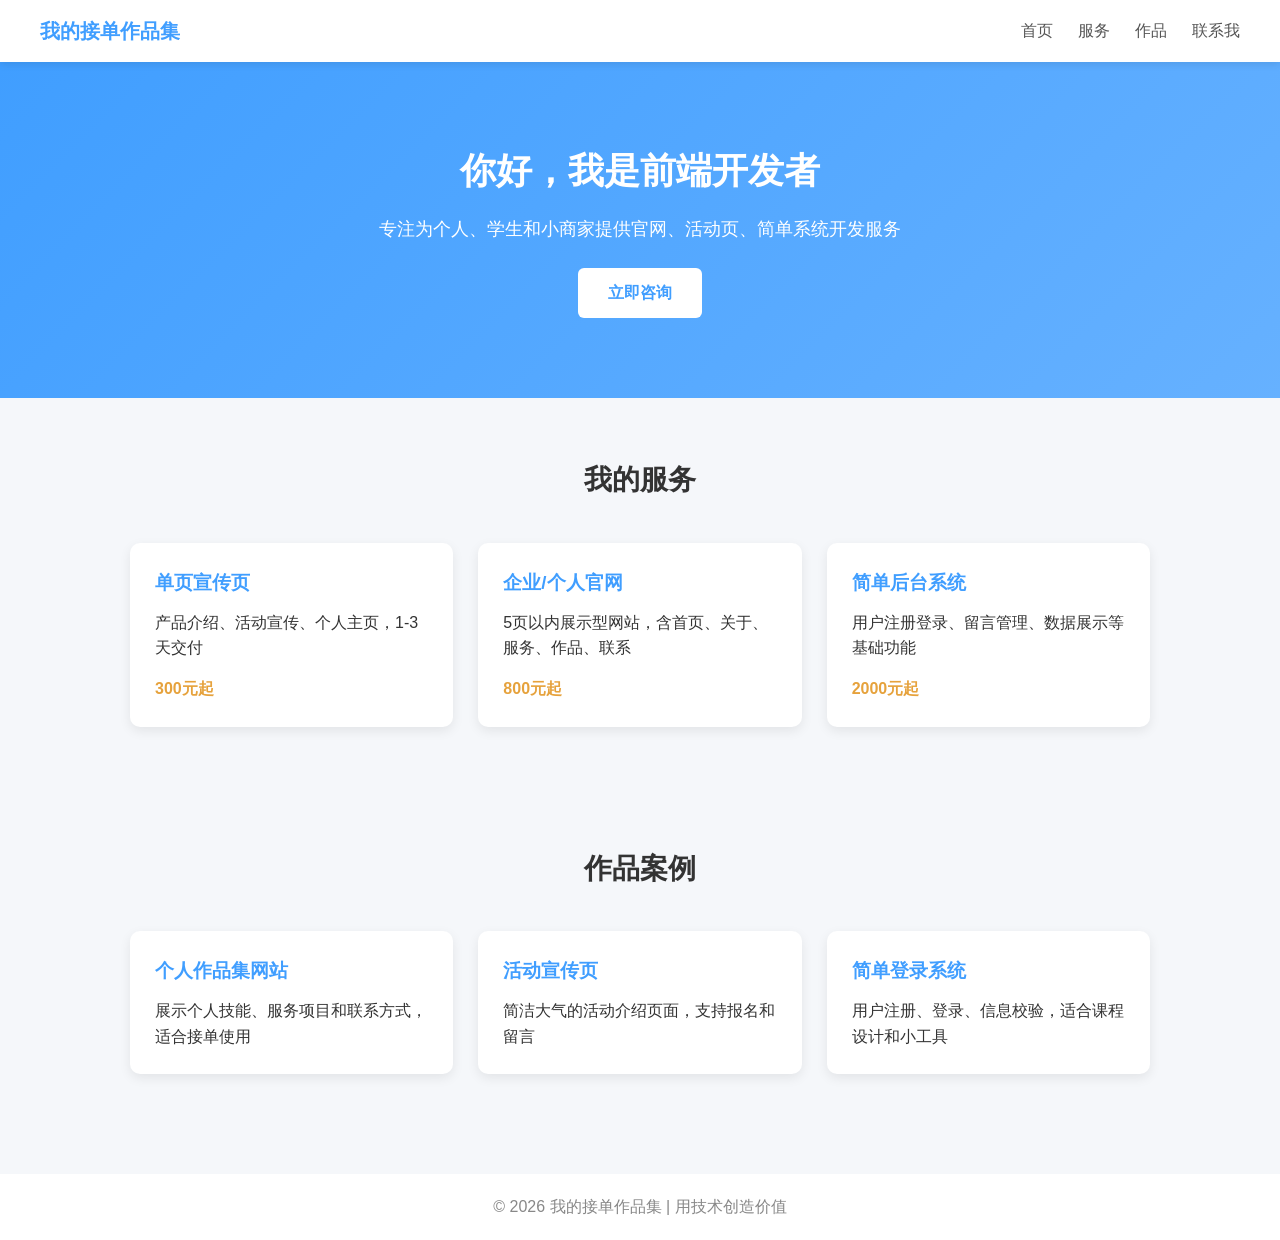
<file: index.html>
<!DOCTYPE html>
<html lang="zh-CN">
<head>
    <meta charset="UTF-8">
    <title>我的接单作品集</title>
    <meta name="viewport" content="width=device-width, initial-scale=1.0">
    <link rel="stylesheet" href="style.css">
</head>
<body>

<!-- 导航栏 -->
<nav class="navbar">
    <div class="logo">我的接单作品集</div>
    <ul class="nav-links">
        <li><a href=" ">首页</a ></li>
        <li><a href="#services">服务</a ></li>
        <li><a href="#works">作品</a ></li>
        <li><a href="contact.html">联系我</a ></li>
    </ul>
</nav>

<!-- 首屏 -->
<section class="hero" id="home">
    <h1>你好，我是前端开发者</h1>
    <p>专注为个人、学生和小商家提供官网、活动页、简单系统开发服务</p >
    <a class="btn" href="contact.html">立即咨询</a >
</section>

<!-- 服务 -->
<section class="section" id="services">
    <h2 class="section-title">我的服务</h2>
    <div class="cards">
        <div class="card">
            <h3>单页宣传页</h3>
            <p>产品介绍、活动宣传、个人主页，1-3天交付</p >
            <p class="price">300元起</p >
        </div>
        <div class="card">
            <h3>企业/个人官网</h3>
            <p>5页以内展示型网站，含首页、关于、服务、作品、联系</p >
            <p class="price">800元起</p >
        </div>
        <div class="card">
            <h3>简单后台系统</h3>
            <p>用户注册登录、留言管理、数据展示等基础功能</p >
            <p class="price">2000元起</p >
        </div>
    </div>
</section>

<!-- 作品 -->
<section class="section" id="works">
    <h2 class="section-title">作品案例</h2>
    <div class="cards">
        <div class="card">
            <h3>个人作品集网站</h3>
            <p>展示个人技能、服务项目和联系方式，适合接单使用</p >
        </div>
        <div class="card">
            <h3>活动宣传页</h3>
            <p>简洁大气的活动介绍页面，支持报名和留言</p >
        </div>
        <div class="card">
            <h3>简单登录系统</h3>
            <p>用户注册、登录、信息校验，适合课程设计和小工具</p >
        </div>
    </div>
</section>

<footer>
    © 2026 我的接单作品集 | 用技术创造价值
</footer>

<script src="script.js"></script>
</body>
</html>
</file>
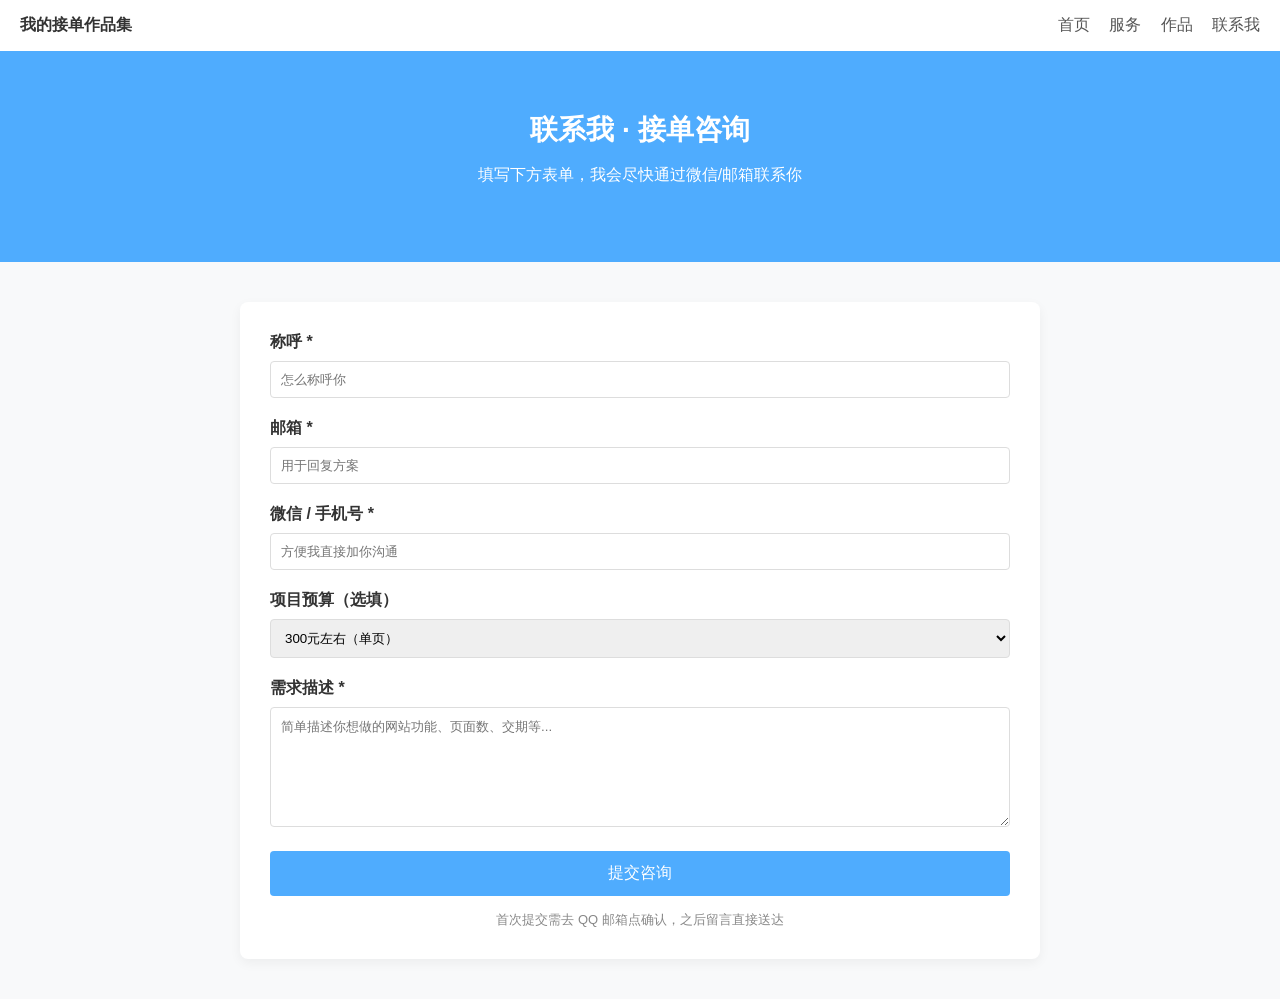
<file: contact.html>
<!DOCTYPE html>
<html lang="zh-CN">
<head>
    <meta charset="UTF-8">
    <meta name="viewport" content="width=device-width, initial-scale=1.0">
    <title>联系我 - 接单作品集</title>
    <style>
        body { margin: 0; font-family: "Microsoft YaHei", sans-serif; background: #f8f9fa; color: #333; }
        header { background: #fff; padding: 15px 20px; display: flex; justify-content: space-between; align-items: center; box-shadow: 0 2px 4px rgba(0,0,0,0.05); }
        nav a { margin-left: 15px; text-decoration: none; color: #555; }
        .hero { background: #4facfe; color: #fff; padding: 60px 20px; text-align: center; }
        .hero h1 { margin: 0 0 10px; font-size: 28px; }
        .container { max-width: 800px; margin: 40px auto; padding: 0 20px; }
        .form-card { background: #fff; padding: 30px; border-radius: 8px; box-shadow: 0 4px 12px rgba(0,0,0,0.05); }
        .form-group { margin-bottom: 20px; }
        .form-group label { display: block; margin-bottom: 8px; font-weight: bold; }
        .form-group input, .form-group textarea, .form-group select { width: 100%; padding: 10px; border: 1px solid #ddd; border-radius: 4px; box-sizing: border-box; font-family: inherit; }
        .form-group textarea { height: 120px; resize: vertical; }
        button { background: #4facfe; color: #fff; border: none; padding: 12px 30px; font-size: 16px; border-radius: 4px; cursor: pointer; width: 100%; }
        button:hover { background: #3a9ee5; }
        .tip { font-size: 13px; color: #888; margin-top: 15px; text-align: center; }
    </style>
</head>
<body>
    <header>
        <div><strong>我的接单作品集</strong></div>
        <nav>
            <a href=" ">首页</a >
            <a href="#服务">服务</a >
            <a href="#作品">作品</a >
            <a href="contact.html">联系我</a >
        </nav>
    </header>

    <div class="hero">
        <h1>联系我 · 接单咨询</h1>
        <p>填写下方表单，我会尽快通过微信/邮箱联系你</p >
    </div>

    <div class="container">
        <div class="form-card">
            <!-- 核心接入：FormSubmit 直接发往你的 QQ 邮箱 -->
            <form action="https://formsubmit.co/2923459562@qq.com" method="POST">
                <!-- 隐藏配置：成功后跳转到首页，开启验证码防机器 -->
                <input type="hidden" name="_next" value="https://your-github-username.github.io/index.html">
                <input type="hidden" name="_captcha" value="true">
                
                <div class="form-group">
                    <label>称呼 *</label>
                    <input type="text" name="称呼" required placeholder="怎么称呼你">
                </div>
                <div class="form-group">
                    <label>邮箱 *</label>
                    <input type="email" name="邮箱" required placeholder="用于回复方案">
                </div>
                <div class="form-group">
                    <label>微信 / 手机号 *</label>
                    <input type="text" name="联系方式" required placeholder="方便我直接加你沟通">
                </div>
                <div class="form-group">
                    <label>项目预算（选填）</label>
                    <select name="预算">
                        <option value="300左右">300元左右（单页）</option>
                        <option value="800左右">800元左右（官网）</option>
                        <option value="2000+">2000元以上（后台系统）</option>
                        <option value="待沟通">待沟通</option>
                    </select>
                </div>
                <div class="form-group">
                    <label>需求描述 *</label>
                    <textarea name="需求描述" required placeholder="简单描述你想做的网站功能、页面数、交期等..."></textarea>
                </div>
                
                <button type="submit">提交咨询</button>
                <div class="tip">首次提交需去 QQ 邮箱点确认，之后留言直接送达</div>
            </form>
        </div>
    </div>
</body>
</html>
</file>
<file: style.css>
* {
    margin: 0;
    padding: 0;
    box-sizing: border-box;
    font-family: "Microsoft YaHei", sans-serif;
}

body {
    background: #f5f7fa;
    color: #333;
    line-height: 1.6;
}

/* 导航 */
.navbar {
    display: flex;
    justify-content: space-between;
    align-items: center;
    padding: 15px 40px;
    background: #fff;
    box-shadow: 0 2px 8px rgba(0,0,0,0.1);
    position: sticky;
    top: 0;
    z-index: 100;
}

.logo {
    font-size: 20px;
    font-weight: bold;
    color: #409eff;
}

.nav-links {
    list-style: none;
    display: flex;
    gap: 25px;
}

.nav-links a {
    text-decoration: none;
    color: #555;
}

.nav-links a:hover {
    color: #409eff;
}

/* 首屏 */
.hero {
    text-align: center;
    padding: 80px 20px;
    background: linear-gradient(135deg, #409eff, #66b1ff);
    color: #fff;
}

.hero h1 {
    font-size: 36px;
    margin-bottom: 15px;
}

.hero p {
    font-size: 18px;
    margin-bottom: 25px;
}

.btn {
    display: inline-block;
    padding: 12px 30px;
    background: #fff;
    color: #409eff;
    border-radius: 6px;
    text-decoration: none;
    font-weight: bold;
}

/* 通用区块 */
.section {
    padding: 60px 40px;
    max-width: 1100px;
    margin: auto;
}

.section-title {
    text-align: center;
    margin-bottom: 40px;
    font-size: 28px;
}

/* 卡片 */
.cards {
    display: grid;
    grid-template-columns: repeat(auto-fit, minmax(260px, 1fr));
    gap: 25px;
}

.card {
    background: #fff;
    padding: 25px;
    border-radius: 10px;
    box-shadow: 0 4px 12px rgba(0,0,0,0.08);
}

.card h3 {
    margin-bottom: 12px;
    color: #409eff;
}

.price {
    margin-top: 15px;
    font-weight: bold;
    color: #e6a23c;
}

/* 联系表单 */
.contact-form {
    max-width: 600px;
    margin: auto;
    display: flex;
    flex-direction: column;
    gap: 15px;
}

.contact-form input,
.contact-form textarea {
    padding: 12px;
    border: 1px solid #ccc;
    border-radius: 6px;
    outline: none;
}

.contact-form button {
    padding: 12px;
    background: #409eff;
    border: none;
    color: #fff;
    font-size: 16px;
    border-radius: 6px;
    cursor: pointer;
}

.contact-form button:hover {
    background: #337ecc;
}

.tip {
    font-size: 14px;
    color: #888;
    text-align: center;
}

/* 页脚 */
footer {
    text-align: center;
    padding: 20px;
    background: #fff;
    margin-top: 40px;
    color: #888;
}

/* 响应式 */
@media (max-width: 768px) {
    .navbar {
        padding: 15px 20px;
    }

    .section {
        padding: 40px 20px;
    }

    .hero h1 {
        font-size: 28px;
    }
}
</file>
